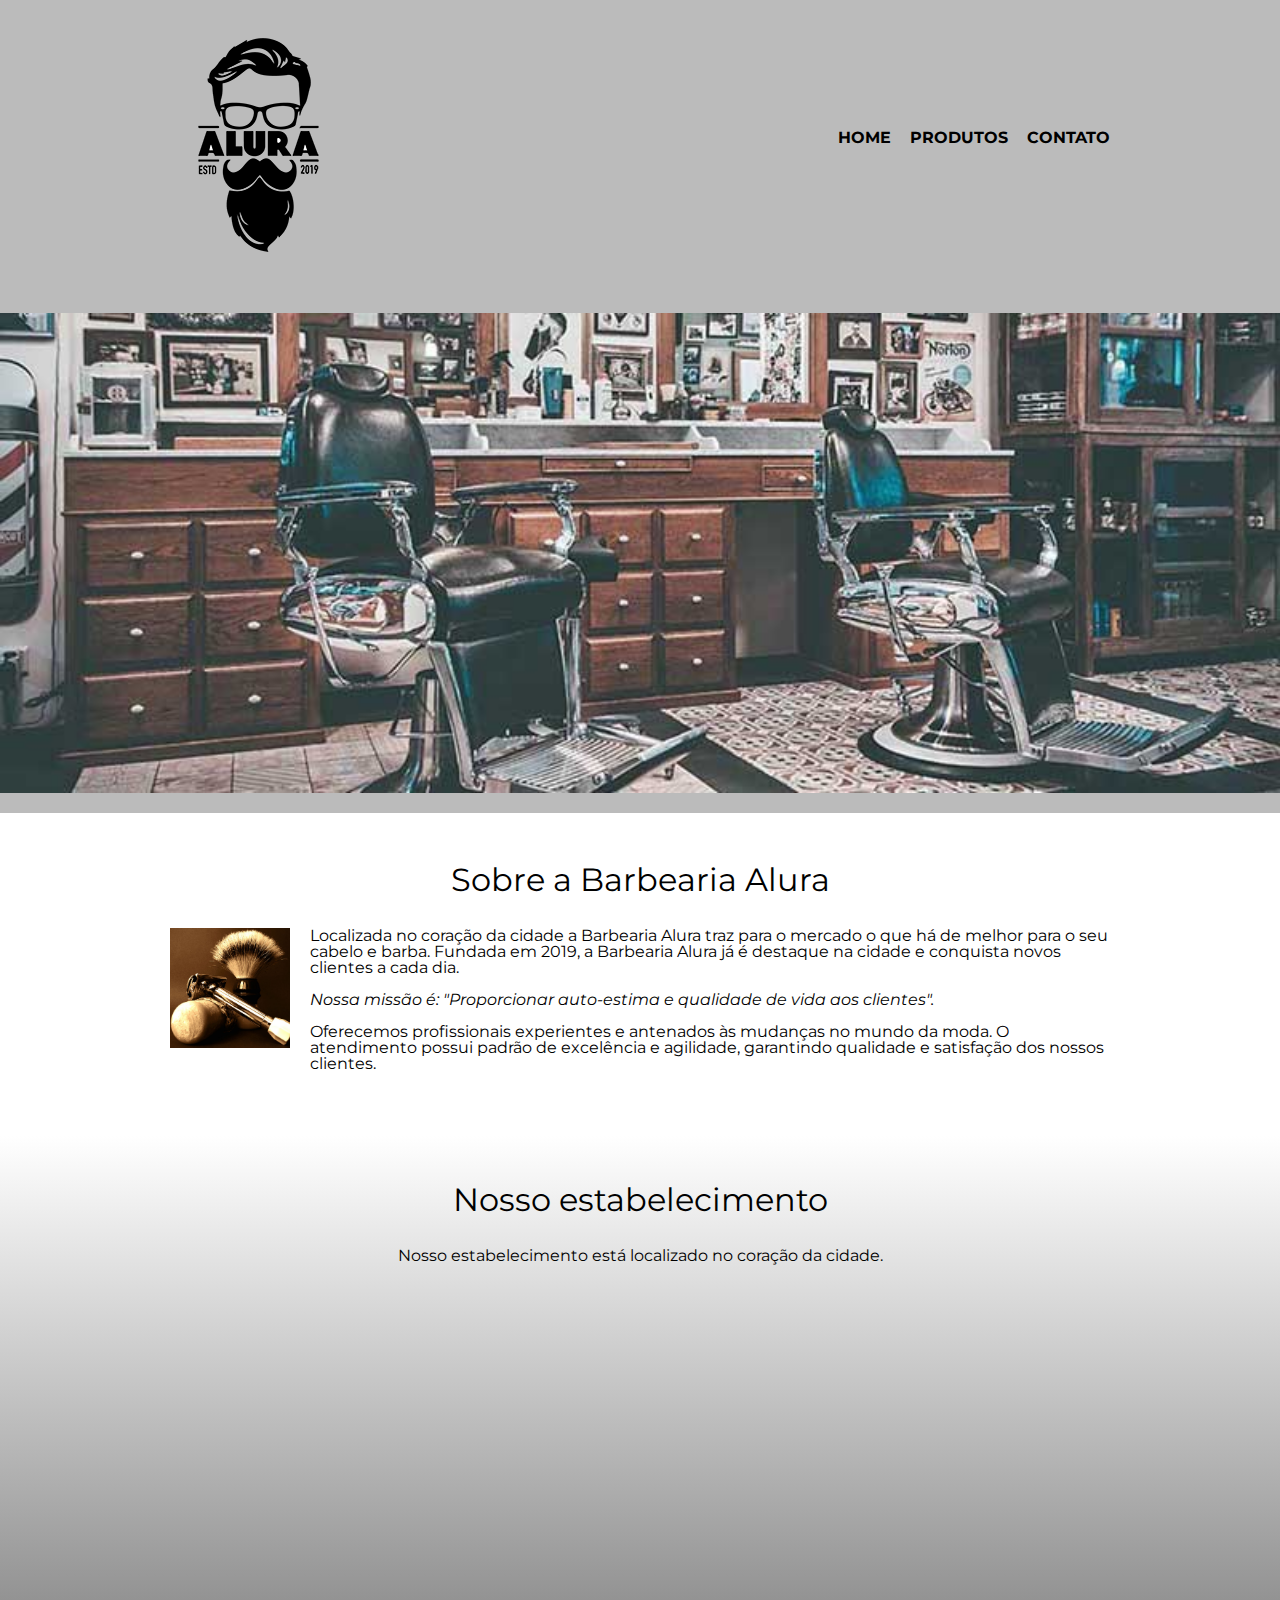
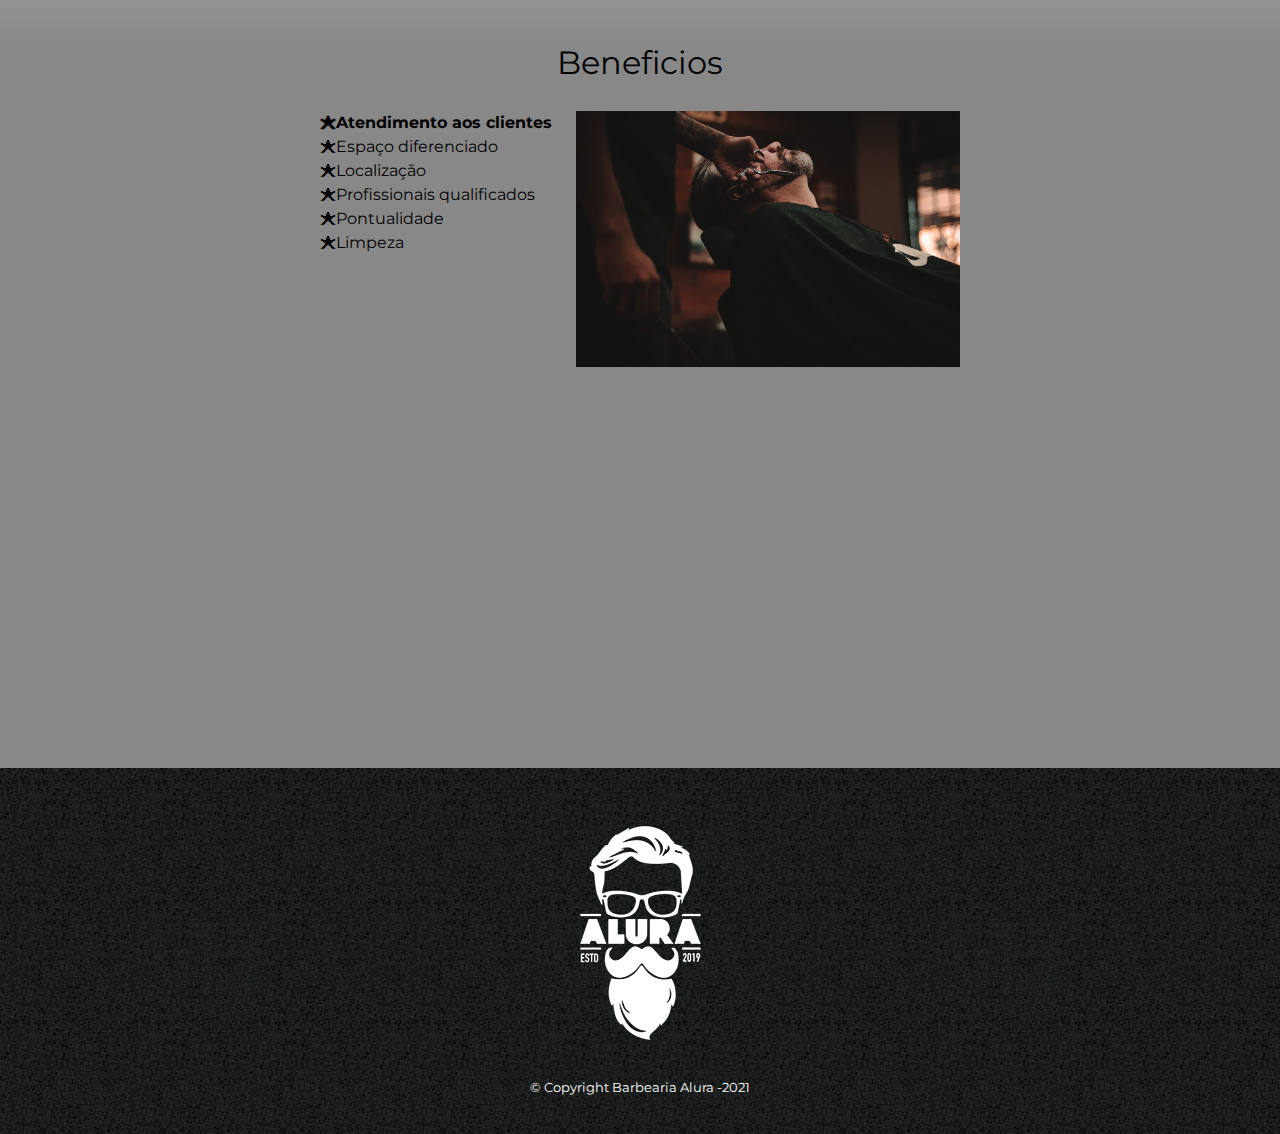
<file: index.html>
<!DOCTYPE html>
<html lang="pt-br">
  <head>
    <meta charset="utf-8">
    <meta name="viewport" content="width=device-width">
    <title>Barbearia Alura</title>
    <link rel="stylesheet" href="css/reset.css">
    <link rel="stylesheet" href="css/style.css">
    <link rel="preconnect" href="https://fonts.gstatic.com">
    <link href="https://fonts.googleapis.com/css2?family=Montserrat&display=swap" rel="stylesheet">
  </head>

  <body>  

    <header>
      <div class="caixa">
        <h1><img src="img/logo.png"></h1>
        <nav>
          <ul>
            <li><a href="index.html">home</a></li>
            <li><a href="produtos.html">produtos</a></li>
            <li><a href="formulario.html">contato</a></li>
          </ul>
        </nav>
      </div>
    </header>
    
    <img class="banner" src="img/banner.jpg">

    <main>
      
      <section class="principal">

        <h2 class="titulo-principal">Sobre a Barbearia Alura</h2>
        <img class ="utensilios" src="img/utensilios.jpg" alt="utensilios de um barbeiro">

        <p>Localizada no coração da cidade a<strong> Barbearia Alura</strong> traz para o mercado o que há de melhor para o seu cabelo e barba. Fundada em 2019, a Barbearia Alura já é destaque na cidade e conquista novos clientes a cada dia.</p>

        <p id="missao" ><em>Nossa missão é: <strong>"Proporcionar auto-estima e qualidade de vida aos clientes"</strong>.</em></p>

        <p>Oferecemos profissionais experientes e antenados às mudanças no mundo da moda. O atendimento possui padrão de excelência e agilidade, garantindo qualidade e satisfação dos nossos clientes.</p>
      </section>
    
      <section class="mapa">
        <h3 class="titulo-principal">Nosso estabelecimento</h3>
        <p>Nosso estabelecimento está localizado no coração da cidade.</p>
        <div class="mapa-conteudo">
          <iframe src="https://www.google.com/maps/embed?pb=!1m18!1m12!1m3!1d234012.7014855587!2d-46.77254038359378!3d-23.588244300000003!2m3!1f0!2f0!3f0!3m2!1i1024!2i768!4f13.1!3m3!1m2!1s0x94ce5a2b2ed7f3a1%3A0xab35da2f5ca62674!2sCaelum%20-%20Education%20and%20Innovation!5e0!3m2!1sen!2sbr!4v1611344913903!5m2!1sen!2sbr" width="100%" height="300" frameborder="0" style="border:0;" allowfullscreen="" aria-hidden="false" tabindex="0"></iframe>
        </div>
      </section>

      <section class="beneficios"> 
        <h3 class="titulo-principal"> Beneficios </h3>

        <div class="conteudo-beneficios">
          <ul class="lista-beneficios">
            <li class="itens">Atendimento aos clientes </li>
            <li class="itens">Espaço diferenciado</li>
            <li class="itens">Localização</li>
            <li class="itens">Profissionais qualificados</li>
            <li class="itens">Pontualidade</li>
            <li class="itens">Limpeza</li>
          </ul><img src="img/beneficios.jpg" class="imagem-beneficio">
        </div>

        <div class="video">
          <iframe width="100%" height="315" src="https://www.youtube.com/embed/wcVVXUV0YUY" frameborder="0" allow="accelerometer; autoplay; clipboard-write; encrypted-media; gyroscope; picture-in-picture" allowfullscreen>
          </iframe>
        </div>

      </section>
    </main>

    <footer>
      <img src="img/logo-branco.png" alt="Logo Barbearia Alura" title="Logo Barbearia Alura">
      <p class="copyright">&copy; Copyright Barbearia Alura -2021</p>
    </footer>
  </body>
</html>
</file>
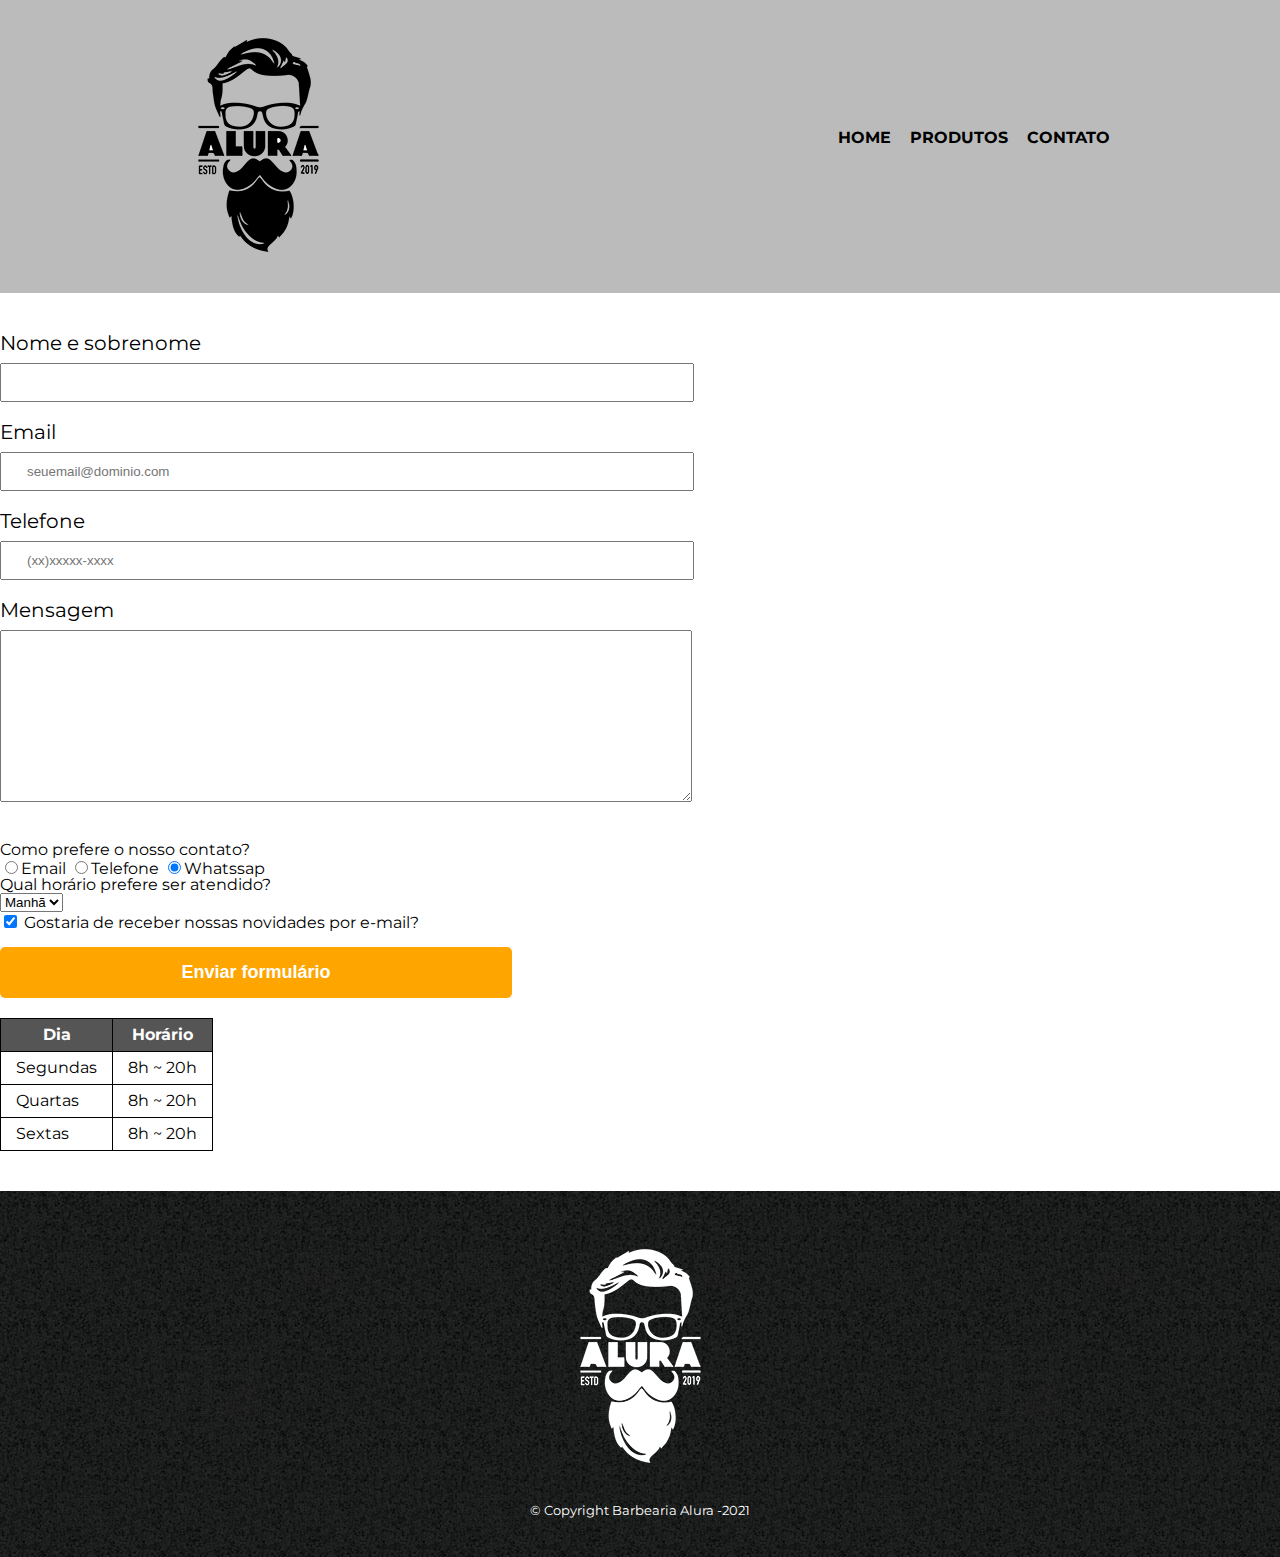
<file: formulario.html>
<!DOCTYPE html>
<html>
    <head>
        <meta charset="utf-8">
        <meta name="viewport" content="width=device-width">
        <title> Contato - Barbearia Alura</title>
        <link rel="stylesheet" href="css/reset.css">
        <link rel="stylesheet" href="css/style.css">
        <link rel="preconnect" href="https://fonts.gstatic.com">
        <link href="https://fonts.googleapis.com/css2?family=Montserrat&display=swap" rel="stylesheet">
    </head>
    <body>
        <header>
            <div class="caixa">
            <h1><img src="img/logo.png" alt="logo da Barbearia Alura"></h1>
            <nav>
                <ul>
                <li><a href="index.html">home</a></li>
                <li><a href="produtos.html">produtos</a></li>
                <li><a href="formulario.html">contato</a></li>
                </ul>
            </nav>
            </div>
        </header>

        <main>
            <form class ="formulario">
                <label for="nome-e-sobrenome">Nome e sobrenome</label>
                <input type="text" id="nome-e-sobrenome" class="input-padrao" required>

                <label for="email">Email</label>
                <input type="email" id="email" class="input-padrao" required placeholder="seuemail@dominio.com">

                <label for="telefone">Telefone</label>
                <input type="tel" id="telefone" class="input-padrao"required placeholder="(xx)xxxxx-xxxx">

                <label for="mensagem">Mensagem</label>
                <textarea cols="30" rows="10" id="mensagem" class="input-padrao" required></textarea>
            </form>
            <fieldset class ="escolha-contato">
                <legend>Como prefere o nosso contato?</legend>

                <label for="radio-email"><input type="radio" name="contato" value="email" id="radio-email">Email</label>
                

                <label for="radio-telefone"><input type="radio" name="contato" value="telefone" id="radio-telefone">Telefone</label>
                

                <label for="radio-whatssap"><input type="radio" name="contato"value= "whatssap"id="radio-whatssap" checked>Whatssap</label>
            </fieldset>
        <fieldset class="escolha-horario">
                <legend>Qual horário prefere ser atendido?</legend>

                <select>
                    <option>Manhã</option>
                    <option>Tarde</option>
                    <option>Noite</option>
                </select>
        </fieldset>
            <label class="checkbox"><input type="checkbox" checked> Gostaria de receber nossas novidades por e-mail?</label>
            <br><br>

            <input type="submit" value="Enviar formulário" class="enviar">

            <table>
                <thead>
                    <tr>
                    <th>Dia</th>
                    <th>Horário</th>
                    </tr>
                </thead>
            <tbody>
                    <tr>
                        <td>Segundas</td>
                        <td>8h ~ 20h</td>
                    </tr>
                    <tr>
                        <td>Quartas</td>
                        <td>8h ~ 20h</td>
                    </tr>
                    <tr>
                        <td>Sextas</td>
                        <td>8h ~ 20h</td>
                    </tr>
            <tbody>
            </table>
        
        </main>


        <footer>
            <img src="img/logo-branco.png" alt="Logo Barbearia Alura" title="Logo Barbearia Alura">
            <p class="copyright">&copy; Copyright Barbearia Alura -2021</p>
        </footer>
    </body>
</html>
</file>
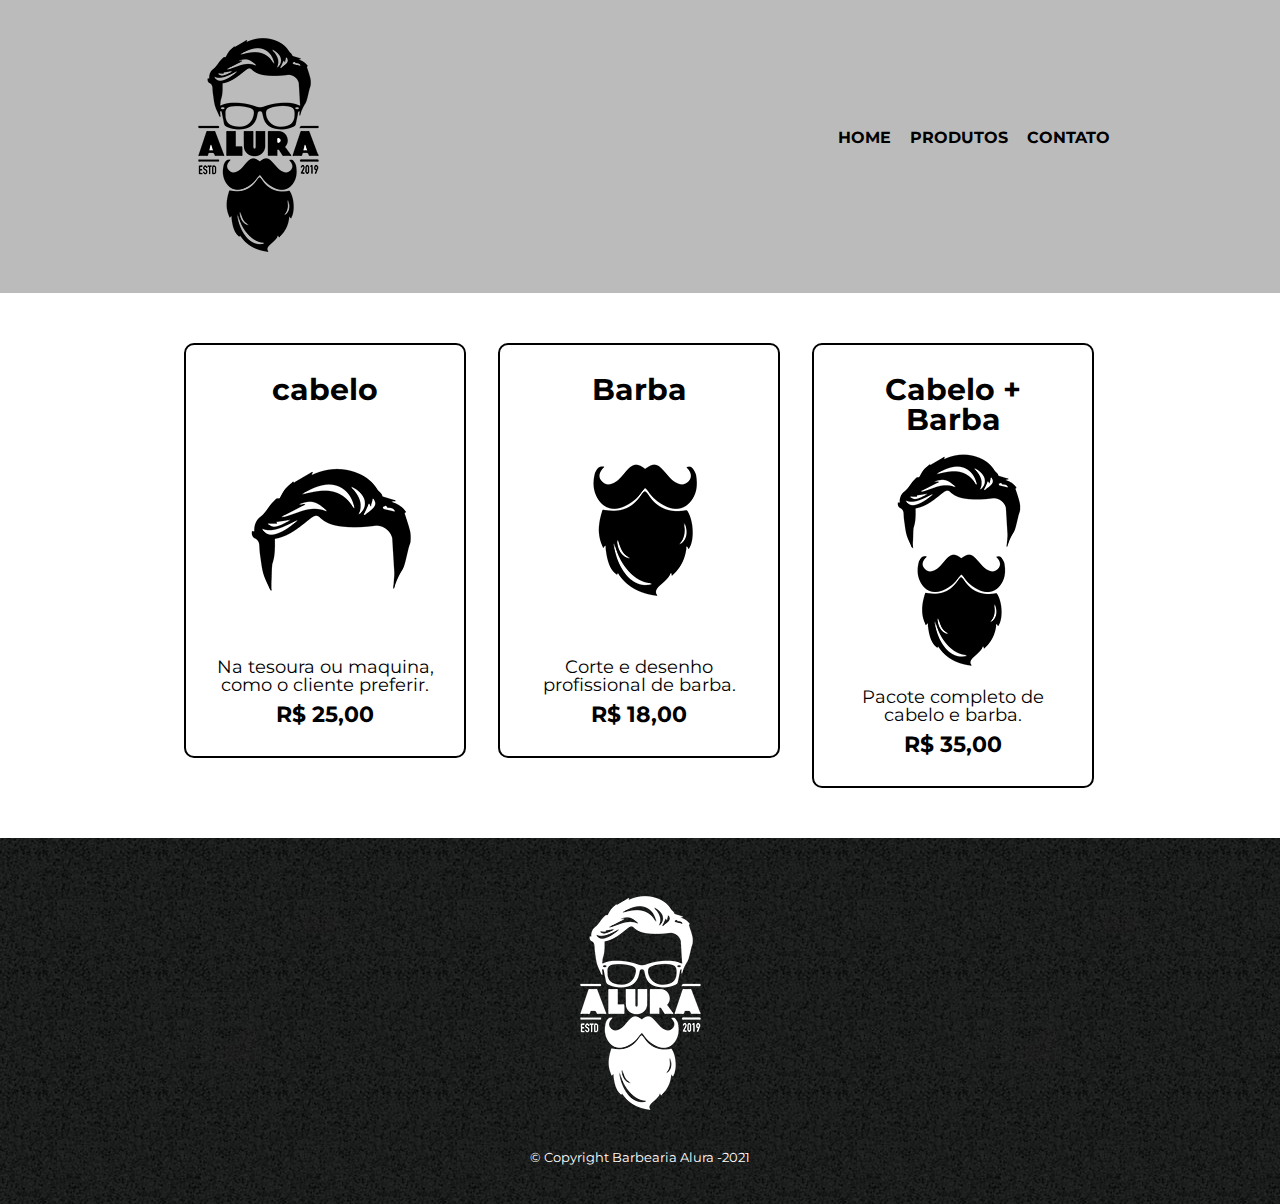
<file: produtos.html>
<!DOCTYPE html>
<html>
  <head>
    <meta charset="utf-8">
    <meta name="viewport" content="width=device-width">
    <title>Produtos - Barbearia Alura</title>
    <link rel="stylesheet" href="css/reset.css">
    <link rel="stylesheet" href="css/style.css">
    <link rel="preconnect" href="https://fonts.gstatic.com">
    <link href="https://fonts.googleapis.com/css2?family=Montserrat&display=swap" rel="stylesheet">
  </head>
  <body>
    <header>
      <div class="caixa">
        <h1><img src="img/logo.png"></h1>
        <nav>
          <ul>
            <li><a href="index.html">home</a></li>
            <li><a href="produtos.html">produtos</a></li>
            <li><a href="formulario.html">contato</a></li>
          </ul>
        </nav>
      </div>
    </header>
    <main>
      <ul class="produtos"> 
        <li>
          <h2>cabelo</h2>
          <img src="img/cabelo.jpg">
          <p class="produto-descriçao">Na tesoura ou maquina, como o cliente preferir.</p>
          <p class="produto-preço"> R$ 25,00 </p>
        </li>
        <li>
          <h2>Barba</h2>
          <img src="img/barba.jpg">
          <p class="produto-descriçao">Corte e desenho profissional de barba.</p>
          <p class="produto-preço"> R$ 18,00</p>
        </li>
        <li>
          <h2>Cabelo + Barba</h2>
          <img src="img/cabelo+barba.jpg">
          <p class="produto-descriçao">Pacote completo de cabelo e barba.</p>
          <p class="produto-preço"> R$ 35,00</p>
        </li>
      </ul>
    </main>
    <footer>
      <img src="img/logo-branco.png" alt="Logo Barbearia Alura" title="Logo Barbearia Alura">
      <p class="copyright">&copy; Copyright Barbearia Alura -2021</p>
    </footer>
  </body>
</html>
</file>
<file: css/style.css>
body{
  font-family: 'Montserrat', sans-serif;
}
/*css pag produto */
.banner {
  background: #BBBBBB; 
  padding:20px 0;
}

.caixa{
  width: 940px;
  position: relative;
  margin:0 auto;
}

nav {
  position: absolute;
  top:110px;
  right:0;
}

nav li {
  display:inline;
  margin: 0 0 0 15px;
}

nav a {
  text-transform: uppercase; 
  color:#000000;
  font-weight: bold;
  text-decoration: none;
}

nav a:hover{
  text-decoration:underline;
  color:red
}

.produtos {
  width:940px;  
  margin:0 auto; 
  padding:50px 0
}

.produtos li {
  display:inline-block; 
  text-align:center; 
  width:30%;
  vertical-align:top;
  margin:0 1.5%;
  padding:30px 20px;
  box-sizing:border-box;
  border:#000000 2px solid;
  border-radius:10px;
}

.produtos li:hover h2{
  border-color:red;
  font-size:34px;
}

.produtos li:active{
  border-color: green;
}

.produtos h2 {
  font-size:30px;
  font-weight: bold;
}

.produto-descriçao{
  font-size:18px
}

.produto-preço {
  font-size:22px; 
  font-weight:bold;
  margin:10px 0 0;
}

@media screen and (max-width: 480px){
  .produto-descriçao, .produto-preço, .produtos, .produtos li{
    width:auto;
  }
}
footer{
  text-align:center;
  background: url("bg.jpg");
  padding:40px 0;
}

.copyright{
  color:white;
  font-size:13px;
  margin:20px 0 0
}

/*css da pag formulario */
header {
  background: #BBBBBB;
   padding:20px 0;
}

main{
margin:0 auto}

form{margin:40px 0;
}

form label,form legend{display:block;
font-size:20px;
margin:0 0 10px;}

.input-padrao{display:block;
margin:0 0 20px;
padding: 10px 25px;
width:50%;}

.checkbox{margin:20px 0;
}

@media screen and (max-width: 480px){
  .escolha-contato, .escolha-horario, .checkbox, .formulario{
    margin-left:20px;

    margin-bottom:10px;
  }
}

.enviar{width:40%;
padding:15px 0;
background:orange;
color:white;
font-weight:bold;
font-size:18px;
border:none;
border-radius:5px;
transition:1s all;
cursor:pointer;
}
@media screen and (max-width: 480px){
  .enviar{
    width:auto;
    margin:10px 20px 10px 20px;

  }
}

.enviar:hover{background:darkorange;
transform:escale(1.2);}

table{
  margin:20px 0 40px;
}

thead{
  background-color: #555555;
  color:white;
  font-weight:bold;
}

td,th{
  border:1px solid #000000;
  padding:8px 15px;
}

footer{text-align:center;
  background: url("../img/bg.jpg");
  padding:40px 0

}
/*css da pagina inicial */


.principal{
  padding:3em 0;
  background:#FFFFFF;
  width:940px;
  margin:0 auto
}
.banner {
  background: #BBBBBB;
   padding:20px 0;
  margin:auto;
  width:100%;
}


.principal p{
    margin: 0 0 1em;

}

.titulo-principal{
 text-align:center;
 font-size: 2em;
 margin: 0 0 1em;
 clear:left;
}

.principal strong{
    font-weight:strong;
}

.principal em{
    font-style: italic;
}

.utensilios{
    width: 120px;
    float:left;
    margin:0 20px 20px 0;
}

.mapa{
  padding:3em 0;
  background: linear-gradient(180deg, rgba(255,255,255,1) 0%, rgba(136,136,136,1) 100%);
  
}

.mapa-conteudo{
  width:940px;
  margin:0 auto;

}

.mapa p {
  margin: 0 0 2em;
  text-align:center;  
}

.beneficios{
  background:#888888;
  
}
.conteudo-beneficios{
  width:640px;
  margin:0 auto;
}

.lista-beneficios{
 width:40%;
 display:inline-block;
 vertical-align:top;
}

.imagem-beneficio{
  width:60%;
  opacity:1;
  transition:400ms;
  box-shadow:10px 10px 10 px 0 #000000;
}

.imagem-beneficio:hover{
  opacity:0.3;

}

.itens{
  line-height:1.5;
}

.itens:before{
  content: "\01F7CA";
}

.itens:first-child{
  font-weight:bold;
}

.video{
  width:560px;
  margin:0 auto;
  padding: 40px 0;
}

@media screen and (max-width: 480px) {
  .caixa, .principal, .conteudo-beneficios, .mapa-conteudo, .video, .banner {
    width:auto;
  }
  
  h1{
    text-align:center;
  }
  
  nav{
    position:static;
  }
  
  .lista-beneficios, .imagem-beneficio{
    width:100%;
  }
}


  /*final*/
</file>
